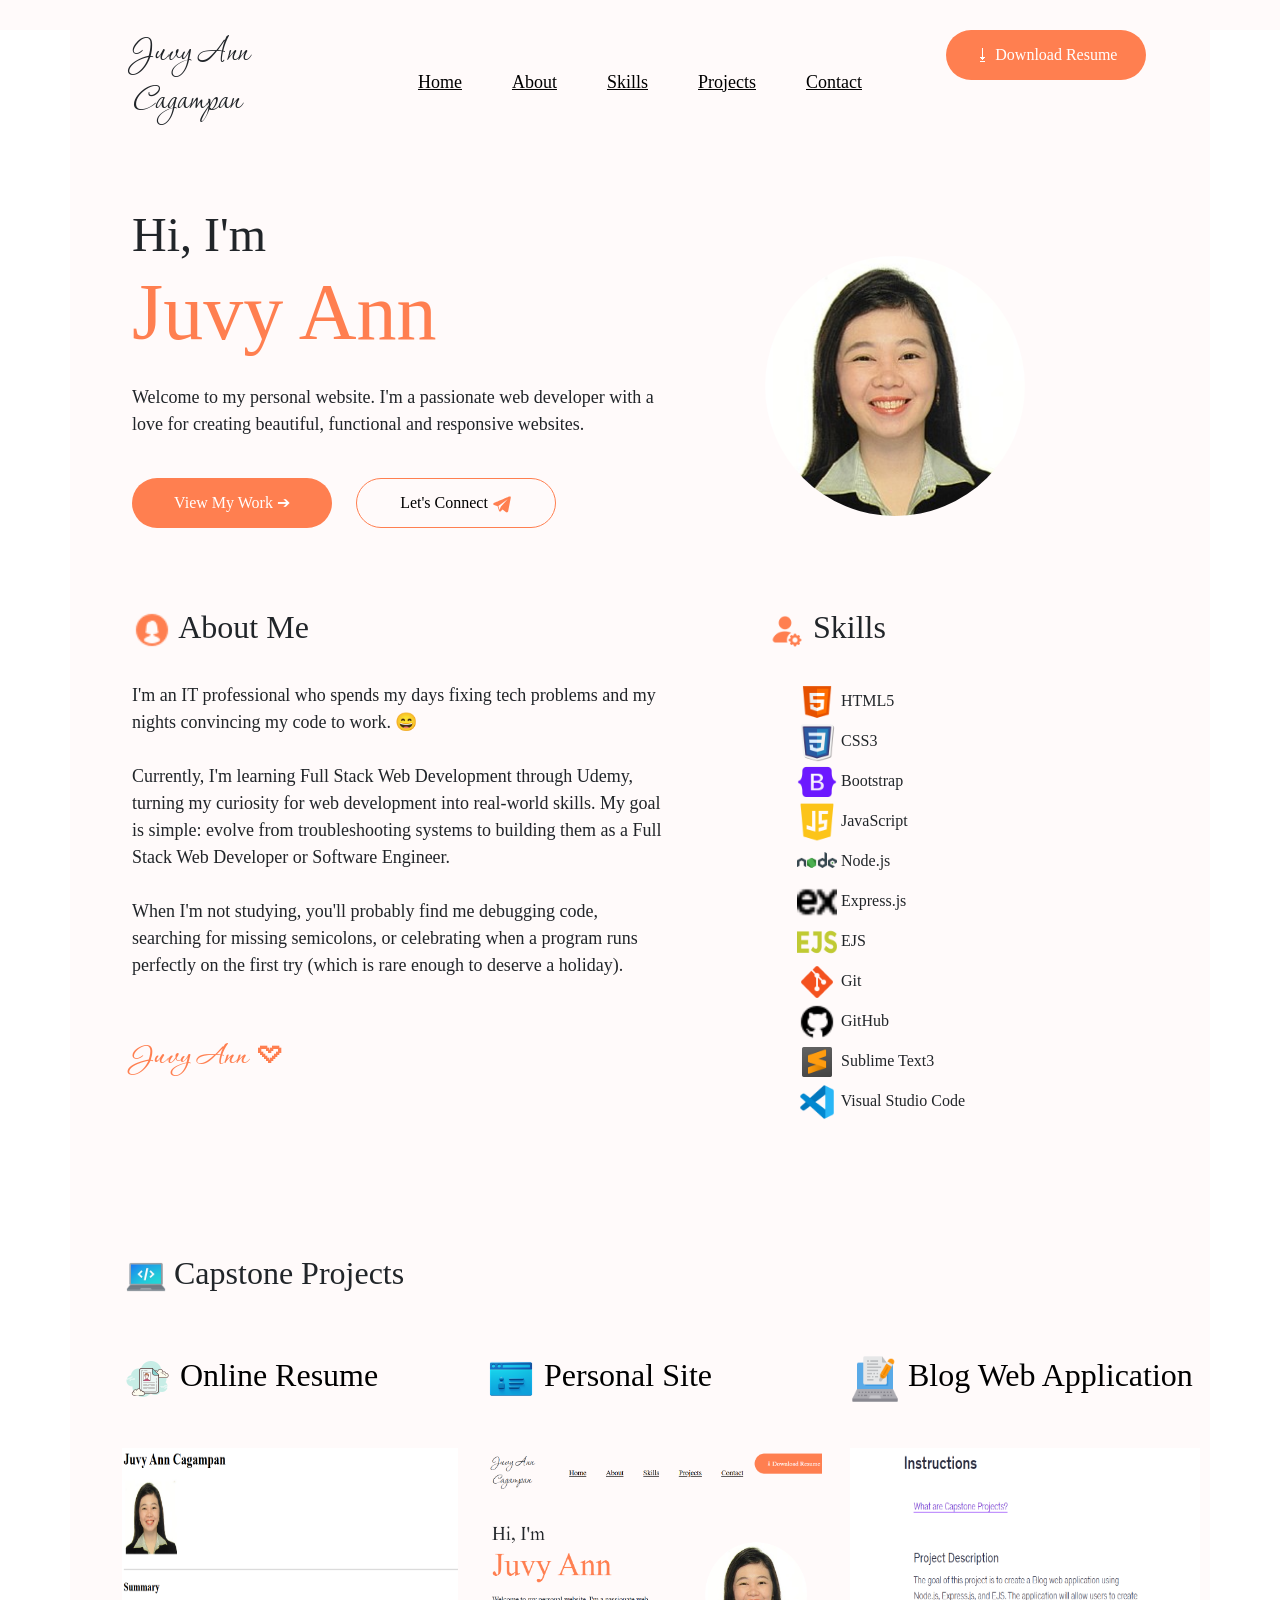
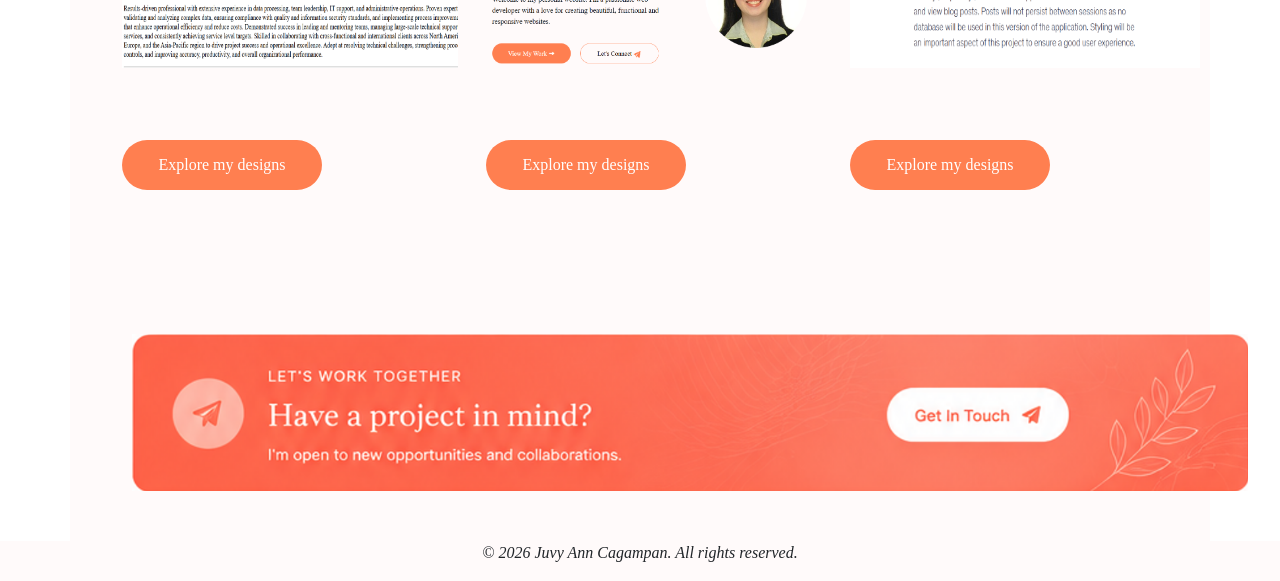
<file: index.html>
<!DOCTYPE html>
<html lang="en">
<head>
    <meta charset="UTF-8">
    <meta name="viewport" content="width=device-width, initial-scale=1.0">
    <title>JANC Portfolio</title>
    
<!-- Bootstrap CSS -->
    <link href="https://cdn.jsdelivr.net/npm/bootstrap@5.3.8/dist/css/bootstrap.min.css" rel="stylesheet" integrity="sha384-sRIl4kxILFvY47J16cr9ZwB07vP4J8+LH7qKQnuqkuIAvNWLzeN8tE5YBujZqJLB" crossorigin="anonymous">
    
<!-- Google Fonts -->
    <link rel="preconnect" href="https://fonts.googleapis.com">
    <link rel="preconnect" href="https://fonts.gstatic.com" crossorigin>
    <link href="https://fonts.googleapis.com/css2?family=Caveat:wght@400..700&family=Corinthia:wght@400;700&family=Gelasio:ital,wght@0,400..700;1,400..700&family=Libre+Baskerville:ital,wght@0,400..700;1,400..700&family=Meie+Script&display=swap" rel="stylesheet">

</head>
<body>
    <script src="https://cdn.jsdelivr.net/npm/bootstrap@5.3.8/dist/js/bootstrap.bundle.min.js" integrity="sha384-FKyoEForCGlyvwx9Hj09JcYn3nv7wiPVlz7YYwJrWVcXK/BmnVDxM+D2scQbITxI" crossorigin="anonymous"></script>
    <link rel="stylesheet" href="style.css">

<div class="container">

<!-- Header Section -->
    <div class="header">

    <div class="name">
        <h1>Juvy Ann Cagampan</h1>
    </div>

    <div class="navbar">
        <a href="index.html" class="navbar">Home</a>
        <a href="#about" class="navbar">About</a>
        <a href="#skill" class="navbar">Skills</a>
        <a href="#hanging-icons" class="navbar">Projects</a>
        <a href="contact.html" class="navbar">Contact</a>
    </div>

    <div>
        <center>
        <a href="./Capstone Project1 Online Resume/resume.html" target="_blank">
            <button class="btn1">⭳  Download Resume</button>
        </a>
        </center>
    </div>
    <br />
    <br />
    <br />
    </div>

 <!-- Section 1 -->
    <div class="section1">
    
    <div class="info">
        <h3>Hi, I'm</h3>
        <h2><span>Juvy Ann</span></h2>
        <br />
        <p class="para">Welcome to my personal website. I'm a passionate web developer with a love for creating beautiful, functional and responsive websites.</p>
        <br />
        <a href="#hanging-icons"><button class="btn2">View My Work ➔</button></a>
        <a href="mailto:recipient@://jan.cagampan2021@gmail.com">
        <button class="btn3">Let's Connect  <img src="./img/telegram.svg" alt="Telegram icon" width="20" height="20"></button>
        </a>
    </div>

    <div class="profile-pic">
        <img src="./img/IDpic.jpg" alt="Profile picture" width="200" height="200" class="rounded-circle">
    </div>


        <div class="about-me">
        <h2 id="about"> <img src="./img/about-me.png" alt="About Me" width="40" height="40"> About Me</h2>
        <br />
        <p class="para">I'm an IT professional who spends my days fixing tech problems and my nights convincing my code to work. 😄 <br /> <br />

        Currently, I'm learning Full Stack Web Development through Udemy, turning my curiosity for web development into real-world skills.
        My goal is simple: evolve from troubleshooting systems to building them as a Full Stack Web Developer or Software Engineer. <br /> <br />

        When I'm not studying, you'll probably find me debugging code, searching for missing semicolons,
        or celebrating when a program runs perfectly on the first try (which is rare enough to deserve a holiday).</p> <br />
        <h3 class="sign">Juvy Ann 𖹭</h3>
    </div>

    <div class="skills">
        <h2 id="skill"> <img src="./img/skills.png" alt="Skills" width="40" height="40"> Skills</h2>
        <br />
        <ul class="skills-list">
            <li><img src="./img/html5.png" alt="HTML5" width="40" height="40"> HTML5</li>
            <li><img src="./img/css3.png" alt="CSS3" width="40" height="40"> CSS3</li>
            <li><img src="./img/bootstrap.png" alt="Bootstrap" width="40" height="40"> Bootstrap</li>
            <li><img src="./img/js.png" alt="CSS3" width="40" height="40"> JavaScript</li>
            <li><img src="./img/node-js.png" alt="CSS3" width="40" height="40"> Node.js</li>
            <li><img src="./img/express-js.png" alt="CSS3" width="40" height="40"> Express.js</li>
            <li><img src="./img/ejs.png" alt="CSS3" width="40" height="40"> EJS</li>
            <li><img src="./img/git.png" alt="CSS3" width="40" height="40"> Git</li>
            <li><img src="./img/github.png" alt="CSS3" width="40" height="40"> GitHub</li>
            <li><img src="./img/sublime-text.png" alt="CSS3" width="40" height="40"> Sublime Text3</li>
            <li><img src="./img/vs-code.png" alt="CSS3" width="40" height="40"> Visual Studio Code</li>
        </ul>
    </div>

    </div>

    <br /> <br />

    <div class="container px-4 py-5" id="hanging-icons">
    <h2 class="pb-2 border-bottom"><img src="./img/web-dev.png" alt="web dev icon" width="40" height="40"> Capstone Projects</h2>

    <div class="row g-4 py-5 row-cols-1 row-cols-lg-3">
    <div class="col d-flex align-items-start">
    <div class="icon-square text-body-emphasis bg-body-secondary d-inline-flex align-items-center justify-content-center fs-4 flex-shrink-0 me-3">
    </div>
    <div>
    <h5 class="fs-2 text-body-emphasis"> <img src="./img/resume.png" alt="Resume" width="50" height="50"> Online Resume</h5>
    <br />
    <img src = "./img/Online-Resume.png" alt="Online Resume" id="img-cp1">
    <br /> <br /> <br /> <br />
    <a href="./Capstone Project1 Online Resume/resume.html">
        <button id="btn-d1">Explore my designs</button>
    </a>
    </div>
    </div>

    <div class="col d-flex align-items-start">
    <div class="icon-square text-body-emphasis bg-body-secondary d-inline-flex align-items-center justify-content-center fs-4 flex-shrink-0 me-3">
    </div>

    <div>
    <h5 class="fs-2 text-body-emphasis"><img src="./img/r-website.png" alt="Resume" width="50" height="50"> Personal Site</h5>
    <br />
    <img src = "./img/personal-site.png" alt="Personal Site" id="img-cp2">
    <br /> <br /> <br /> <br />
    <a href="#">
        <button id="btn-d2">Explore my designs</button>  
        </a>
    </div>
    </div>

    <div class="col d-flex align-items-start">
    <div class="icon-square text-body-emphasis bg-body-secondary d-inline-flex align-items-center justify-content-center fs-4 flex-shrink-0 me-3">
    </div>

    <div>
    <h5 class="fs-2 text-body-emphasis"><img src="./img/blog-web.png" alt="Resume" width="50" height="50"> Blog Web Application</h5>
    <br />
    <img src = "./img/blog-web-app.png" alt="Personal Site" id="img-cp3">
    <br /> <br /> <br /> <br />
    <a href="#">
        <button id="btn-d3">Explore my designs</button>
    </a>
    </div>
    </div> 
    </div>
    
    </div>

    <br /> <br />
    <img src="./img/last.png" alt="Get in touch" class="get"/>

</div>

<footer class="footer">
    <p>&copy; 2026 Juvy Ann Cagampan. All rights reserved.</p>
</footer>
</body>
</html>
</file>
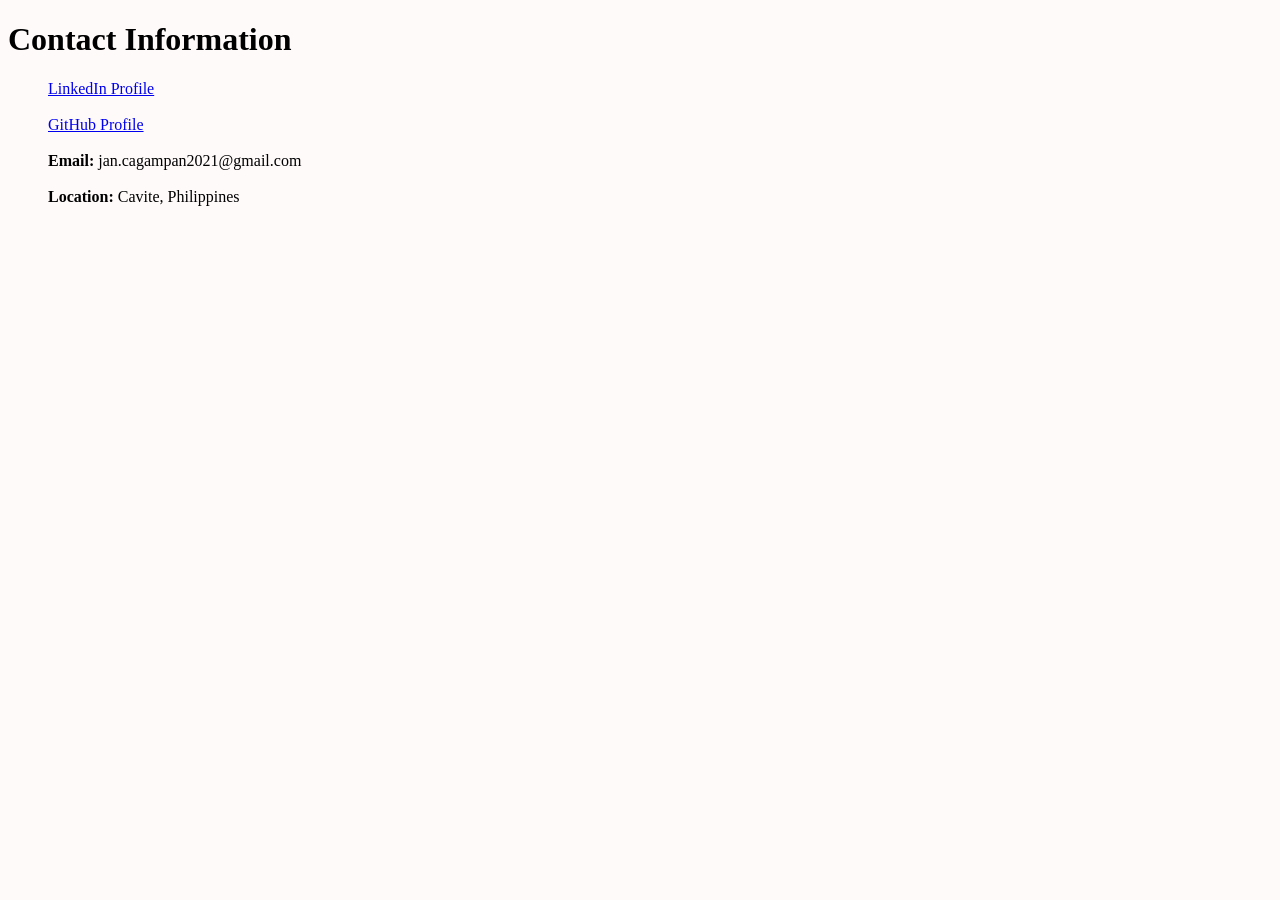
<file: contact.html>
<!DOCTYPE html>
<html lang="en">
<head>
    <meta charset="UTF-8">
    <meta name="viewport" content="width=device-width, initial-scale=1.0">
    <title>Contact Information</title>
</head>
<body>
<link rel="stylesheet" href="style.css">

    <h1>Contact Information</h1>
    <ul>
    <li class="con-list"> <a href="https://www.linkedin.com/in/jan-cagampan2021" target="_blank">LinkedIn Profile</a> </li> <br />
    <li class="con-list"> <a href="https://github.com/jancagampan2021-cloud" target="_blank">GitHub Profile</a> </li> <br />
    <li class="con-list"> <b>Email:</b> jan.cagampan2021@gmail.com </li> <br />
    <li class="con-list"> <b>Location:</b> Cavite, Philippines </li>
    </ul>

</body>
</html>
</file>
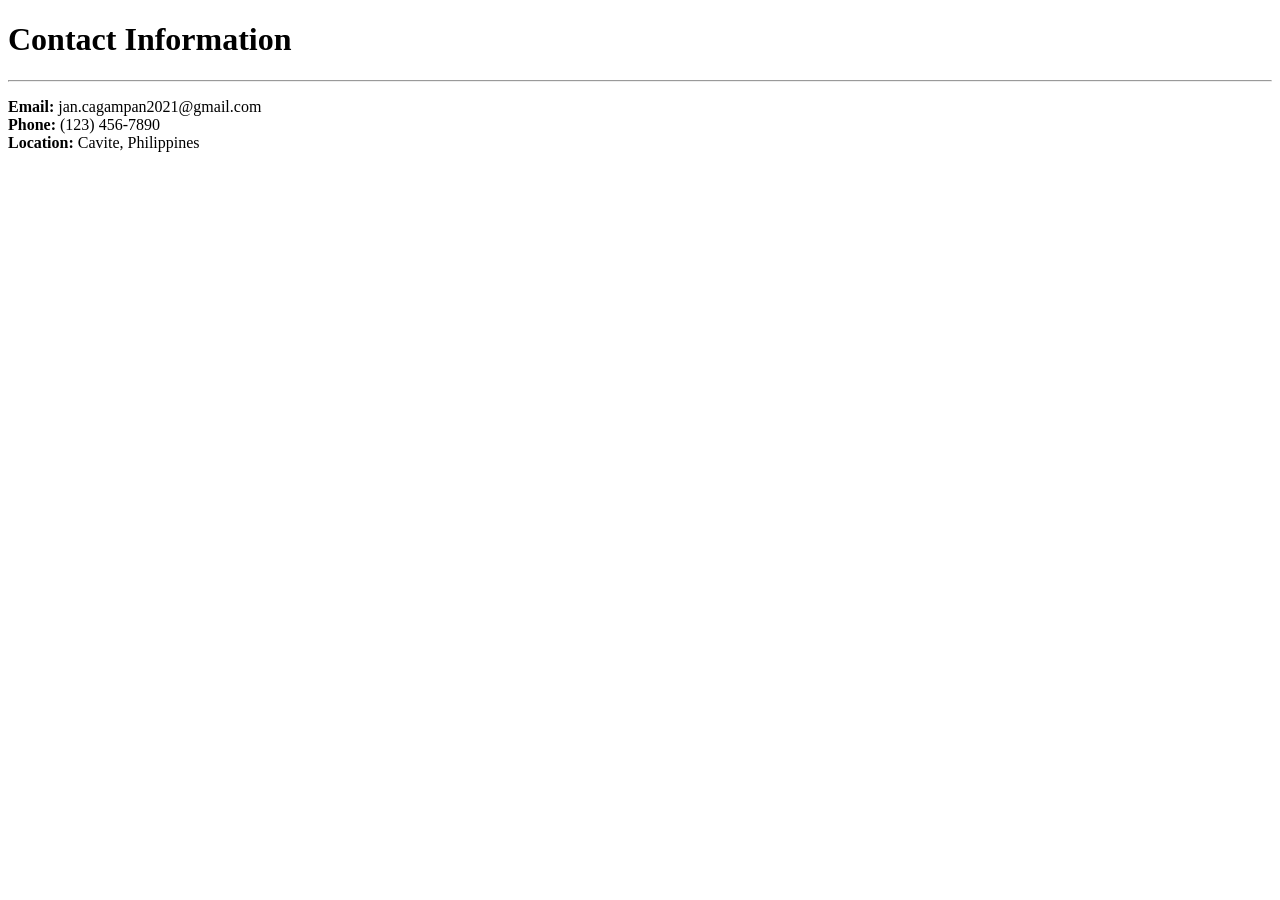
<file: Capstone Project1 Online Resume/contact.html>
<!DOCTYPE html>
<html lang="en">
<head>
    <meta charset="UTF-8">
    <title>Contact</title>
</head>
<body>
    <h1>Contact Information</h1>
<hr />

<p>
    <b>Email:</b> jan.cagampan2021@gmail.com<br />
    <b>Phone:</b> (123) 456-7890<br />
    <b>Location:</b> Cavite, Philippines
</p>
</body>
</html>
</file>
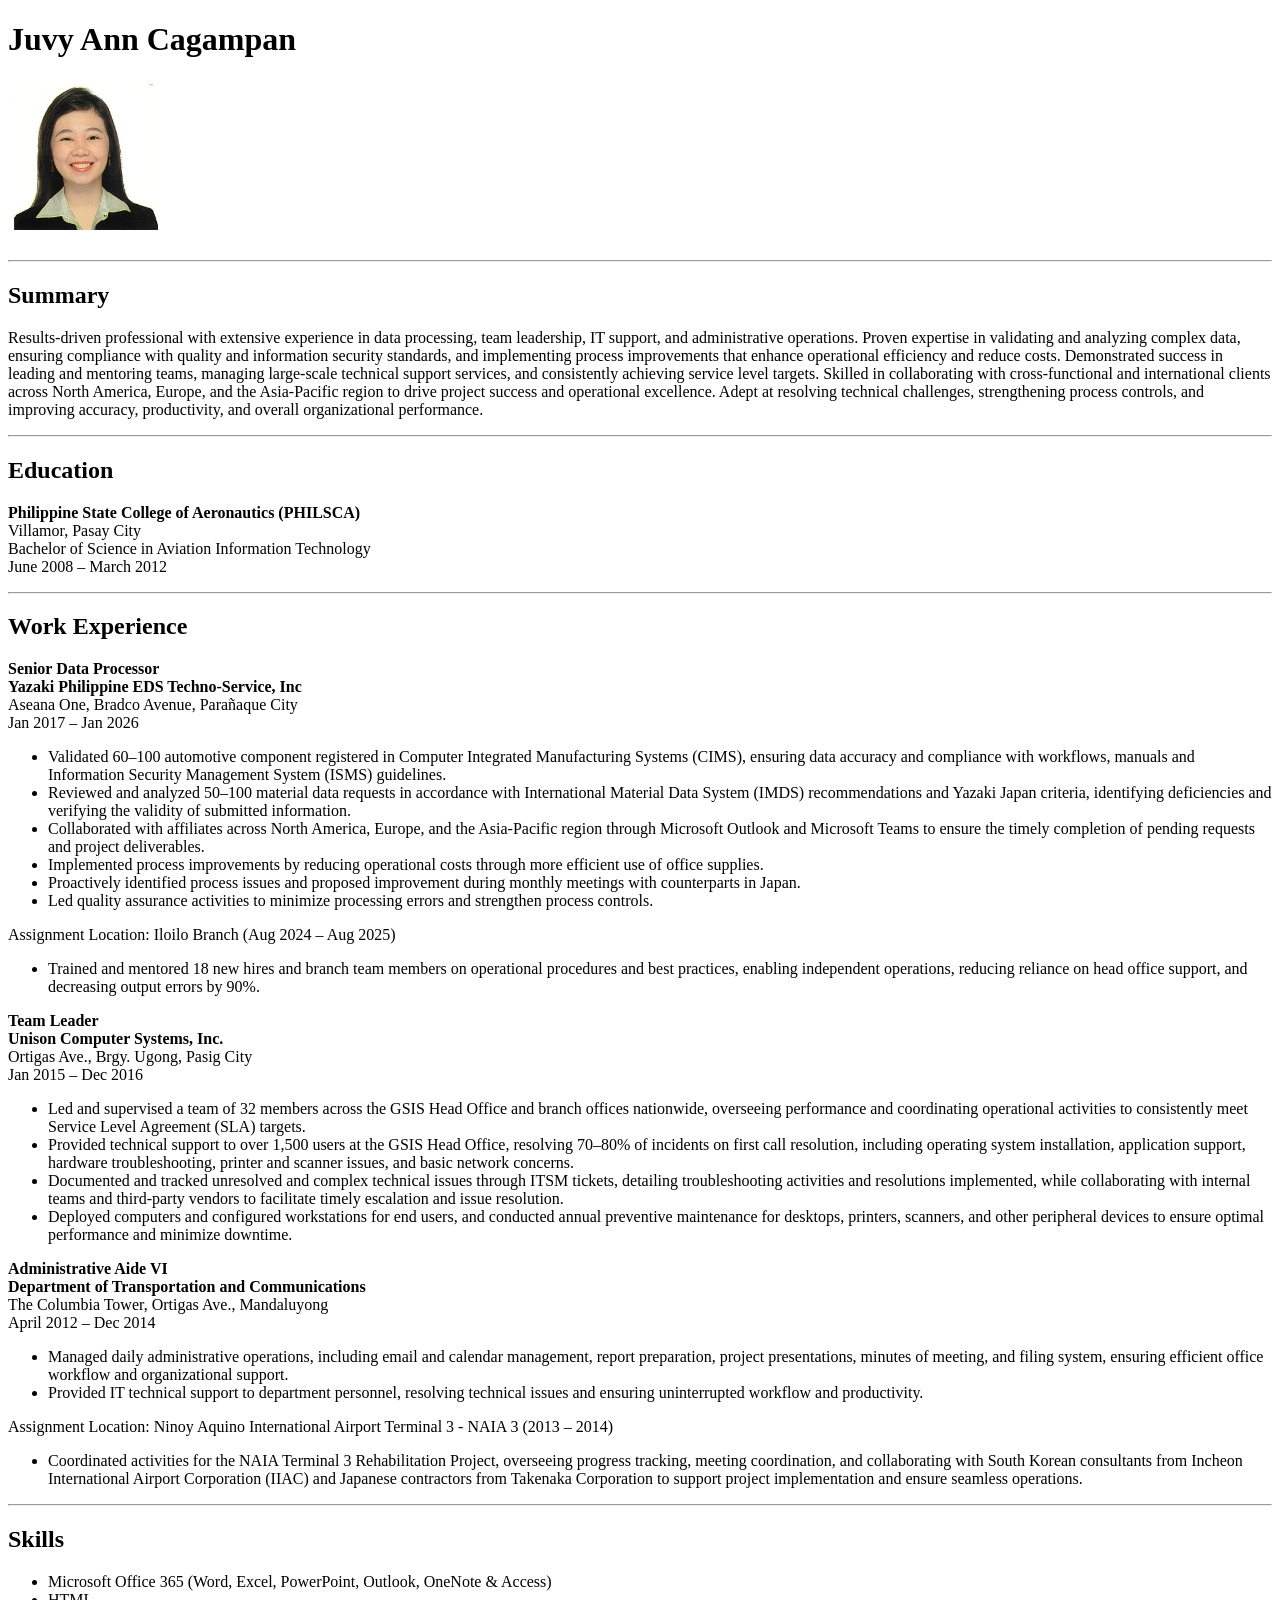
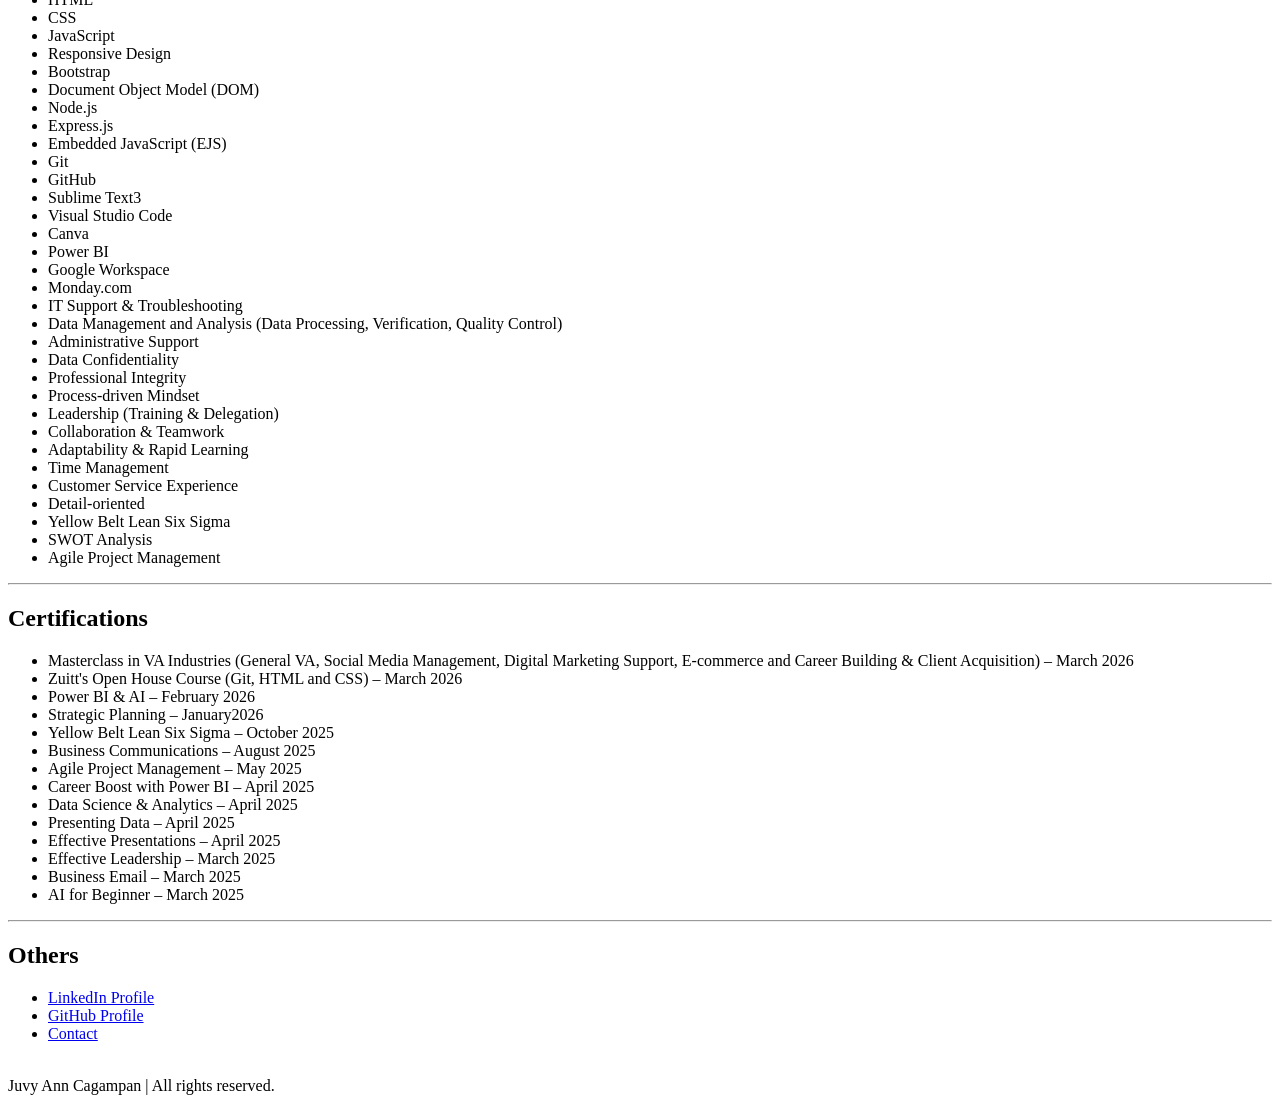
<file: Capstone Project1 Online Resume/resume.html>
<!DOCTYPE html>
<html lang="en">
<head>
    <meta charset="UTF-8">
    <title>My Resume</title>
</head>
<body>

 <h1>Juvy Ann Cagampan</h1>

<img src="JANC.jpg" alt="Profile Picture" width="150" height="150">
<br />
<br />
<hr />

 <h2>Summary</h2>

<p>Results-driven professional with extensive experience in data processing,
    team leadership, IT support, and administrative operations.
    Proven expertise in validating and analyzing complex data,
    ensuring compliance with quality and information security standards,
    and implementing process improvements that enhance operational efficiency and reduce costs.
    Demonstrated success in leading and mentoring teams, managing large-scale technical support services,
    and consistently achieving service level targets. Skilled in collaborating with cross-functional
    and international clients across North America, Europe, and the Asia-Pacific region
    to drive project success and operational excellence. Adept at resolving technical challenges,
    strengthening process controls, and improving accuracy, productivity, and overall organizational performance.</p>
<hr />

 <h2>Education</h2>

<p><b>Philippine State College of Aeronautics (PHILSCA)</b><br />
Villamor, Pasay City<br />
Bachelor of Science in Aviation Information Technology<br />
June 2008 – March 2012
</p>
<hr />

 <h2>Work Experience</h2>

<p><b>Senior Data Processor<br />
    Yazaki Philippine EDS Techno-Service, Inc</b><br />
    Aseana One, Bradco Avenue, Parañaque City<br />
    Jan 2017 – Jan 2026<br />
<ul>
    <li>Validated 60–100 automotive component registered in Computer Integrated Manufacturing Systems (CIMS), ensuring data accuracy and compliance with workflows, manuals and Information Security Management System (ISMS) guidelines.</li>
    <li>Reviewed and analyzed 50–100 material data requests in accordance with International Material Data System (IMDS) recommendations and Yazaki Japan criteria, identifying deficiencies and verifying the validity of submitted information.</li>
    <li>Collaborated with affiliates across North America, Europe, and the Asia-Pacific region through Microsoft Outlook and Microsoft Teams to ensure the timely completion of pending requests and project deliverables.</li>
    <li>Implemented process improvements by reducing operational costs through more efficient use of office supplies.</li>
    <li>Proactively identified process issues and proposed improvement during monthly meetings with counterparts in Japan.</li>
    <li>Led quality assurance activities to minimize processing errors and strengthen process controls.</li>
</ul>

Assignment Location: Iloilo Branch (Aug 2024 – Aug 2025)
<ul>
    <li>Trained and mentored 18 new hires and branch team members on operational procedures and best practices, enabling independent operations, reducing reliance on head office support, and decreasing output errors by 90%.</li>
</ul>
 
<b>Team Leader<br />
Unison Computer Systems, Inc.</b><br />
Ortigas Ave., Brgy. Ugong, Pasig City<br />
Jan 2015 – Dec 2016
<ul>
    <li>Led and supervised a team of 32 members across the GSIS Head Office and branch offices nationwide, overseeing performance and coordinating operational activities to consistently meet Service Level Agreement (SLA) targets.</li>
    <li>Provided technical support to over 1,500 users at the GSIS Head Office, resolving 70–80% of incidents on first call resolution, including operating system installation, application support, hardware troubleshooting, printer and scanner issues, and basic network concerns.</li>
    <li>Documented and tracked unresolved and complex technical issues through ITSM tickets, detailing troubleshooting activities and resolutions implemented, while collaborating with internal teams and third-party vendors to facilitate timely escalation and issue resolution.</li>
    <li>Deployed computers and configured workstations for end users, and conducted annual preventive maintenance for desktops, printers, scanners, and other peripheral devices to ensure optimal performance and minimize downtime.</li>
</ul>

<b>Administrative Aide VI<br />
Department of Transportation and Communications</b><br />
The Columbia Tower, Ortigas Ave., Mandaluyong<br />
April 2012 – Dec 2014
<ul>
    <li>Managed daily administrative operations, including email and calendar management, report preparation, project presentations, minutes of meeting, and filing system, ensuring efficient office workflow and organizational support.</li>
    <li>Provided IT technical support to department personnel, resolving technical issues and ensuring uninterrupted workflow and productivity.</li>
</ul>

Assignment Location: Ninoy Aquino International Airport Terminal 3 - NAIA 3	(2013 – 2014)
<ul>
    <li>Coordinated activities for the NAIA Terminal 3 Rehabilitation Project, overseeing progress tracking, meeting coordination, and collaborating with South Korean consultants from Incheon International Airport Corporation (IIAC) and Japanese contractors from Takenaka Corporation to support project implementation and ensure seamless operations.</li>
</ul>
</p>
 <hr />

 <h2>Skills</h2>

<ul>
 <li>Microsoft Office 365 (Word, Excel, PowerPoint, Outlook, OneNote & Access)</li>
 <li>HTML</li>
 <li>CSS</li>
 <li>JavaScript</li>
 <li>Responsive Design</li>
 <li>Bootstrap</li>
 <li>Document Object Model (DOM)</li>
 <li>Node.js</li>
 <li>Express.js</li>
 <li>Embedded JavaScript (EJS)</li>
 <li>Git</li>
 <li>GitHub</li>
 <li>Sublime Text3</li>
 <li>Visual Studio Code</li>
 <li>Canva</li>
 <li>Power BI</li>
 <li>Google Workspace</li>
 <li>Monday.com</li>
 <li>IT Support & Troubleshooting</li>
 <li>Data Management and Analysis (Data Processing, Verification, Quality Control)</li>
 <li>Administrative Support</li>
 <li>Data Confidentiality</li>
 <li>Professional Integrity</li>
 <li>Process-driven Mindset</li>
 <li>Leadership (Training & Delegation)</li>
 <li>Collaboration & Teamwork</li>
 <li>Adaptability & Rapid Learning</li>
 <li>Time Management</li>
 <li>Customer Service Experience</li>
 <li>Detail-oriented</li>
 <li>Yellow Belt Lean Six Sigma</li>
 <li>SWOT Analysis</li>
 <li>Agile Project Management</li>
</ul>
 <hr />

 <h2>Certifications</h2>

<ul>
    <li>Masterclass in VA Industries (General VA, Social Media Management, Digital Marketing Support, E-commerce and Career Building & Client Acquisition) – March 2026</li>
    <li>Zuitt's Open House Course (Git, HTML and CSS) – March 2026</li>
    <li>Power BI & AI – February 2026</li>
    <li>Strategic Planning – January2026</li>
    <li>Yellow Belt Lean Six Sigma – October 2025</li>
    <li>Business Communications – August 2025</li>
    <li>Agile Project Management – May 2025</li>
    <li>Career Boost with Power BI – April 2025</li>
    <li>Data Science & Analytics – April 2025</li>
    <li>Presenting Data – April 2025</li>
    <li>Effective Presentations – April 2025</li>
    <li>Effective Leadership – March 2025</li>
    <li>Business Email – March 2025</li>
    <li>AI for Beginner – March 2025</li>
</ul>
 <hr />

 <h2>Others</h2>

<ul>
    <li><a href="https://www.linkedin.com/in/jan-cagampan2021" target="_blank">LinkedIn Profile</a></li>
    <li><a href="https://github.com/jancagampan2021-cloud" target="_blank">GitHub Profile</a></li>
    <li><a href="./contact.html">Contact</a></li>
</ul>
<br />

<footer>

Juvy Ann Cagampan  |  All rights reserved.

</footer>

</body>
</html>
</file>
<file: style.css>
* {
    background-color: snow;
    font-optical-sizing: auto;
}

.header {
    display: grid;
    grid-template-columns: 20% 60% 20%;
    margin-top: 30px;
    margin-left: 50px;
    margin-right: 50px;
    margin-bottom: 0;
}

.name {
    font-family: "Corinthia", cursive;
    font-weight: 700;
    font-style: normal;
    margin: 0;
    padding: 0;
}

.navbar {
    font-family: "Crimson Text", serif;
    color: black;
    display: flex;
    justify-content: center;
    gap: 50px;
    font-size: 18px;
    margin: 0;
    padding: 0;
}

.btn1, .btn2 {
    font-family: "Crimson Text", serif;
    background-color: coral;
    border: 0;
    color: white;
    border-radius: 25px;
    width: 200px;
    height: 50px;
    margin: 0;
    padding: 0;
}

.btn3 {
    font-family: "Crimson Text", serif;
    background-color: transparent;
    border: 1px solid coral;
    color: black;
    border-radius: 25px;
    width: 200px;
    height: 50px;
    margin-left: 20px;
    margin-top: 0;
    margin-bottom: 0;
    margin-right: 0;
    padding: 0;
}

#btn-d1, #btn-d2, #btn-d3 {
    font-family: "Crimson Text", serif;
    background-color: coral;
    color: white;
    border: 0;
    border-radius: 25px;
    width: 200px;
    height: 50px;
    margin: 0;
    padding: 0;
}

.section1 {
    font-family: "Crimson Text", serif;
    display: grid;
    grid-template-columns: 50% 50%;
    grid-template-rows: auto;
    margin-top: 0;
    margin-left: 50px;
}

div.section1 > div.info > h2 > span {
    color: coral;
}

div.section1 > div.info > h3 {
    font-size: 3rem;
    margin: 0;
}

div.section1 > div.info > h2 {
    font-size: 5rem;
    margin: 0;
}

div.section1 > div > p {
    font-size: 18px;
}

div.profile-pic > img {
    width: 260px;
    height: 260px;
    border-radius: 50%;
    margin-top: 50px;
    margin-left: 100px;
    margin-right: 0;
    margin-bottom: 0;
}

.about-me {
    font-family: "Crimson Text", serif;
    margin-top: 80px;
}

.sign {
    font-family: "Corinthia", cursive;
    font-weight: 700;
    font-style: normal;
    font-size: 2rem;
    color: coral;
    margin-top: 20px;
}

.skills {
    font-family: "Crimson Text", serif;
    margin-top: 80px;
    margin-left: 100px;
}

.skills-list, .con-list {
    list-style: none;
}

#hanging-icons > h2 {
    font-family: "Crimson Text", serif;
    margin-top: 20px;
    margin-left: 20px;
    margin-right: 0;
    margin-bottom: 0;
}

#hanging-icons > div > div:nth-child(1) > div:nth-child(2) > h5 {
    font-family: "Crimson Text", serif;
    margin-top: 0;
    margin-left: 0;
    margin-right: 0;
    margin-bottom: 20px;
}

#hanging-icons > div > div:nth-child(2) > div:nth-child(2) > h5 {
    font-family: "Crimson Text", serif;
    margin-top: 0;
    margin-left: 0;
    margin-right: 0;
    margin-bottom: 20px;
}

#hanging-icons > div > div:nth-child(3) > div:nth-child(2) > h5 {
    font-family: "Crimson Text", serif;
    margin-top: 0;
    margin-left: 0;
    margin-right: 0;
    margin-bottom: 20px;
}  

div > img {
    width: 100%;
    margin-top: 0;
    margin-left: 50px;
    margin-right: 200px;
    margin-bottom: 50px;
}

#img-cp1, #img-cp2, #img-cp3 {
    margin: 0;
    height: 220px;
    width: 350px;
}

.footer {
    font-family: "Crimson Text", serif;
    text-align: center;
    font-style: italic;
    margin:0;
}

@media (max-width: 600px) {
    .header {
        grid-template-columns: 100%;
        grid-template-rows: auto auto auto;
        text-align: center;
    }

    .navbar {
        flex-direction: column;
        gap: 20px;
    }

    .btn1, .btn2, .btn3 {
        display: block;
        margin: 10px auto;
        font-size: 14px;
        width: 150px;
        height: 40px;
    }

    .section1 {
        grid-template-columns: 100%;
        grid-template-rows: auto auto;
        text-align: left;
    }

    div.profile-pic > img {
        width: 150px;
        height: 150px;
        margin-top: 20px;
        margin-left: 0;
        margin-right: 0;
    }

    .skills {
        margin-left: 0;
    }

}
</file>
